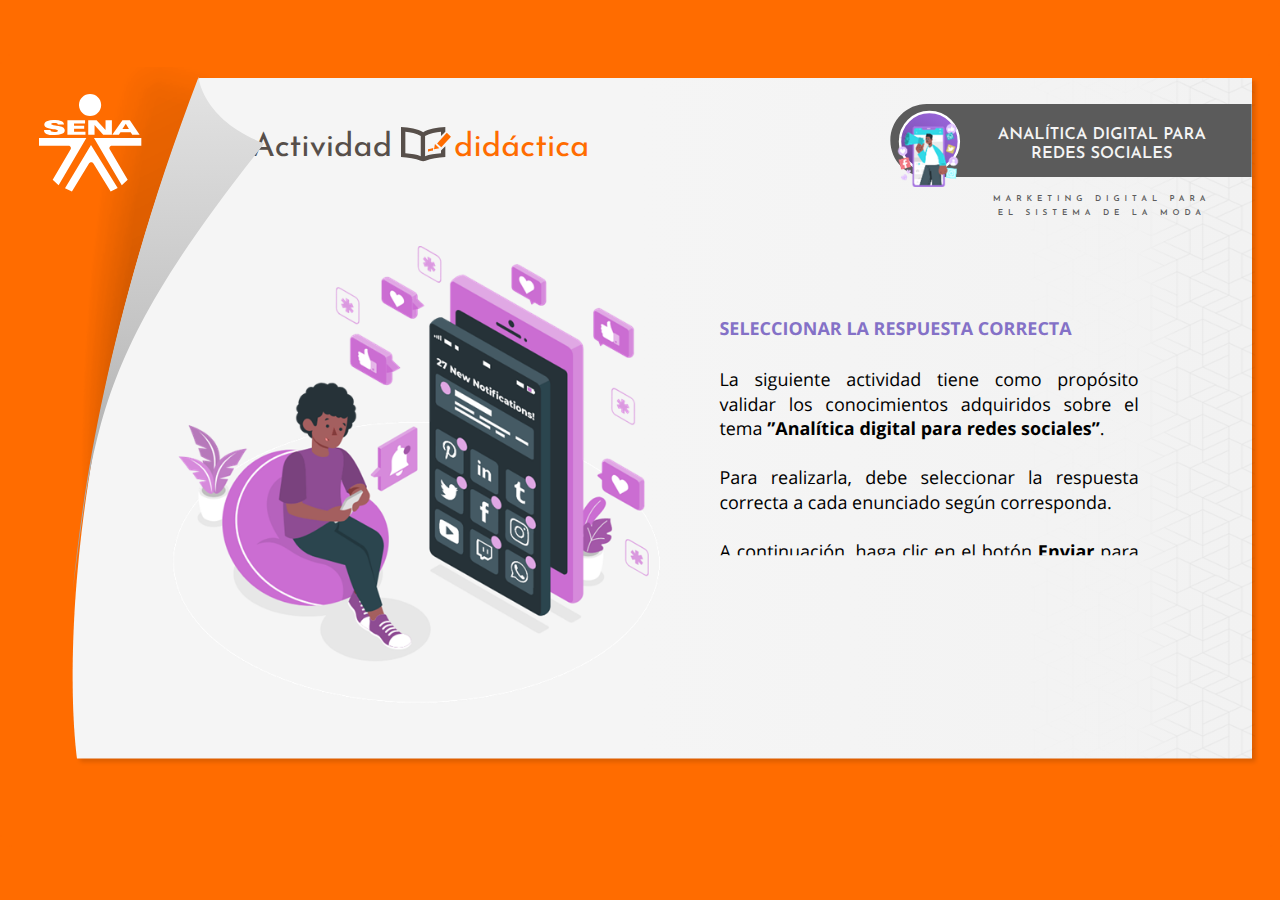
<file: actividades/actividad.html>
<!DOCTYPE html>
<html lang="es">
<head>
  <meta charset="utf-8">
  <!-- Creado con Storyline 360 - http://www.articulate.com  -->
  <!-- version: 3.53.25436.0 -->
  <title>SENA - Actividad Did&#225;ctica CF3</title>
  <meta http-equiv="x-ua-compatible" content="IE=edge" />
  <meta name="viewport" content="width=device-width, initial-scale=1.0, user-scalable=no, shrink-to-fit=no, minimal-ui" />
  <meta name="apple-mobile-web-app-capable" content="yes" />
  <style>
    html, body { height: 100%; padding: 0; margin: 0 }
    #app { height: 100%; width: 100%; }
  </style>
  
  <script>window.THREE = { };</script>
</head>
<body style="background: #FF6C00" class="cs-HTML theme-classic">
  <!-- 360 -->
  <script>!function(e){function n(e,i){return e.test(i)}function i(e){var i=e||navigator.userAgent,o=i.split("[FBAN");if(void 0!==o[1]&&(i=o[0]),this.apple={phone:n(t,i),ipod:n(d,i),tablet:!n(t,i)&&n(s,i),device:n(t,i)||n(d,i)||n(s,i)},this.amazon={phone:n(h,i),tablet:!n(h,i)&&n(a,i),device:n(h,i)||n(a,i)},this.android={phone:n(h,i)||n(b,i),tablet:!n(h,i)&&!n(b,i)&&(n(a,i)||n(r,i)),device:n(h,i)||n(a,i)||n(b,i)||n(r,i)},this.windows={phone:n(l,i),tablet:n(p,i),device:n(l,i)||n(p,i)},this.other={blackberry:n(f,i),blackberry10:n(u,i),opera:n(c,i),firefox:n(A,i),chrome:n(w,i),device:n(f,i)||n(u,i)||n(c,i)||n(A,i)||n(w,i)},this.seven_inch=n(v,i),this.any=this.apple.device||this.android.device||this.windows.device||this.other.device||this.seven_inch,this.phone=this.apple.phone||this.android.phone||this.windows.phone,this.tablet=this.apple.tablet||this.android.tablet||this.windows.tablet,"undefined"==typeof window)return this}function o(){var e=new i;return e.Class=i,e}var t=/iPhone/i,d=/iPod/i,s=/iPad/i,b=/(?=.*\bAndroid\b)(?=.*\bMobile\b)/i,r=/Android/i,h=/(?=.*\bAndroid\b)(?=.*\bSD4930UR\b)/i,a=/(?=.*\bAndroid\b)(?=.*\b(?:KFOT|KFTT|KFJWI|KFJWA|KFSOWI|KFTHWI|KFTHWA|KFAPWI|KFAPWA|KFARWI|KFASWI|KFSAWI|KFSAWA)\b)/i,l=/IEMobile/i,p=/(?=.*\bWindows\b)(?=.*\bARM\b)/i,f=/BlackBerry/i,u=/BB10/i,c=/Opera Mini/i,w=/(CriOS|Chrome)(?=.*\bMobile\b)/i,A=/(?=.*\bFirefox\b)(?=.*\bMobile\b)/i,v=new RegExp("(?:Nexus 7|BNTV250|Kindle Fire|Silk|GT-P1000)","i");"undefined"!=typeof module&&module.exports&&"undefined"==typeof window?module.exports=i:"undefined"!=typeof module&&module.exports&&"undefined"!=typeof window?module.exports=o():"function"==typeof define&&define.amd?define("isMobile",[],e.isMobile=o()):e.isMobile=o()}(this);
    window.isMobile.apple.tablet = window.isMobile.apple.tablet ||
      (navigator.platform === 'MacIntel' && navigator.maxTouchPoints > 1);
    window.isMobile.apple.device = window.isMobile.apple.device || window.isMobile.apple.tablet;
    window.isMobile.tablet = window.isMobile.tablet || window.isMobile.apple.tablet;
    window.isMobile.any = window.isMobile.any || window.isMobile.apple.tablet;
  </script>

  <div id="focus-sink" tabIndex="-1"></div>

  <div id="preso"></div>
  <script>
    window.DS = {};
    window.globals = {
      DATA_PATH_BASE: '',
      HAS_FRAME: true,
      HAS_SLIDE: true,

      lmsPresent: false,
      tinCanPresent: false,
      cmi5Present: false,
      aoSupport: false,
      scale: 'show all',
      captureRc: false,
      browserSize: 'optimal',
      bgColor: '#FF6C00',
      features: 'MultipleQuizTracking',
      themeName: 'classic',
      preloaderColor: '#FFFFFF',
      suppressAnalytics: false,
      productChannel: 'stable',
      publishSource: 'storyline',
      aid: 'aid|942dc008-53e3-4bf8-be6b-c91d208d2bb5',
      cid: 'c4d21aaf-cb6a-4550-8ec9-4ae0b98d7177',
      playerVersion: '3.53.25436.0',
      maxIosVideoElements: 5,

      
      parseParams: function(qs) {
        if (window.globals.parsedParams != null) {
          return window.globals.parsedParams;
        }
        qs = (qs || window.location.search.substr(1)).split('+').join(' ');
        var params = {},
            tokens,
            re = /[?&]?([^=]+)=([^&]*)/g;

        while (tokens = re.exec(qs)) {
          params[decodeURIComponent(tokens[1]).trim()] =
            decodeURIComponent(tokens[2]).trim();
        }
        window.globals.parsedParams = params;
        return params;
      }

    };

    (function() {

      var classTypes = [ 'desktop', 'mobile', 'phone', 'tablet' ];

      var addDeviceClasses = function(prefix, testObj) {
        var curr, i;
        for (i = 0; i < classTypes.length; i++) {
          curr = classTypes[i];
          if (testObj[curr]) {
            document.body.classList.add(prefix + curr);
          }
        }
      };

      var params = window.globals.parseParams(),
          isDevicePreview = params.devicepreview === '1',
          isPhoneOverride = params.deviceType === 'phone' || (isDevicePreview && params.phone == '1'),
          isTabletOverride = (params.deviceType === 'tablet' || isDevicePreview) && !isPhoneOverride,
          isMobileOverride = isPhoneOverride || isTabletOverride;

      var deviceView = {
        desktop: !window.isMobile.any && !isMobileOverride,
        mobile: window.isMobile.any || isMobileOverride,
        phone: isPhoneOverride || (window.isMobile.phone && !isTabletOverride),
        tablet: isTabletOverride || window.isMobile.tablet
      };

      window.globals.deviceView = deviceView;
      window.isMobile.desktop = !window.isMobile.any;
      window.isMobile.mobile = window.isMobile.any;

      addDeviceClasses('view-', deviceView);

    })();
  </script>
  
  <script src='story_content/user.js' type=text/javascript></script>
  <div class="slide-loader"></div>

  <script type="text/javascript">
    if (window.globals.deviceView.isMobile) { var doc = document, loader = doc.body.querySelector('.slide-loader'); [ 1, 2, 3 ].forEach(function(n) { var d = doc.createElement('div'); d.style.backgroundColor = window.globals.preloaderColor; d.classList.add('mobile-loader-dot'); d.classList.add('dot' + n); loader.appendChild(d); }); }
  </script>

  <div class="mobile-load-title-overlay" style="display: none">
    <div class="mobile-load-title">SENA - Actividad Did&#225;ctica CF3</div>
  </div>

  <div class="mobile-chrome-warning"></div>

  <script>
    
    if (window.autoSpider && window.vInterfaceObject) {
      document.querySelector('.mobile-load-title-overlay').style.display = 'none';
    }
  </script>

  

  <link rel="stylesheet" href="html5/data/css/output.min.css" data-noprefix />
</body>
<script src="html5/lib/scripts/bootstrapper.min.js"></script>
</html>
</file>
